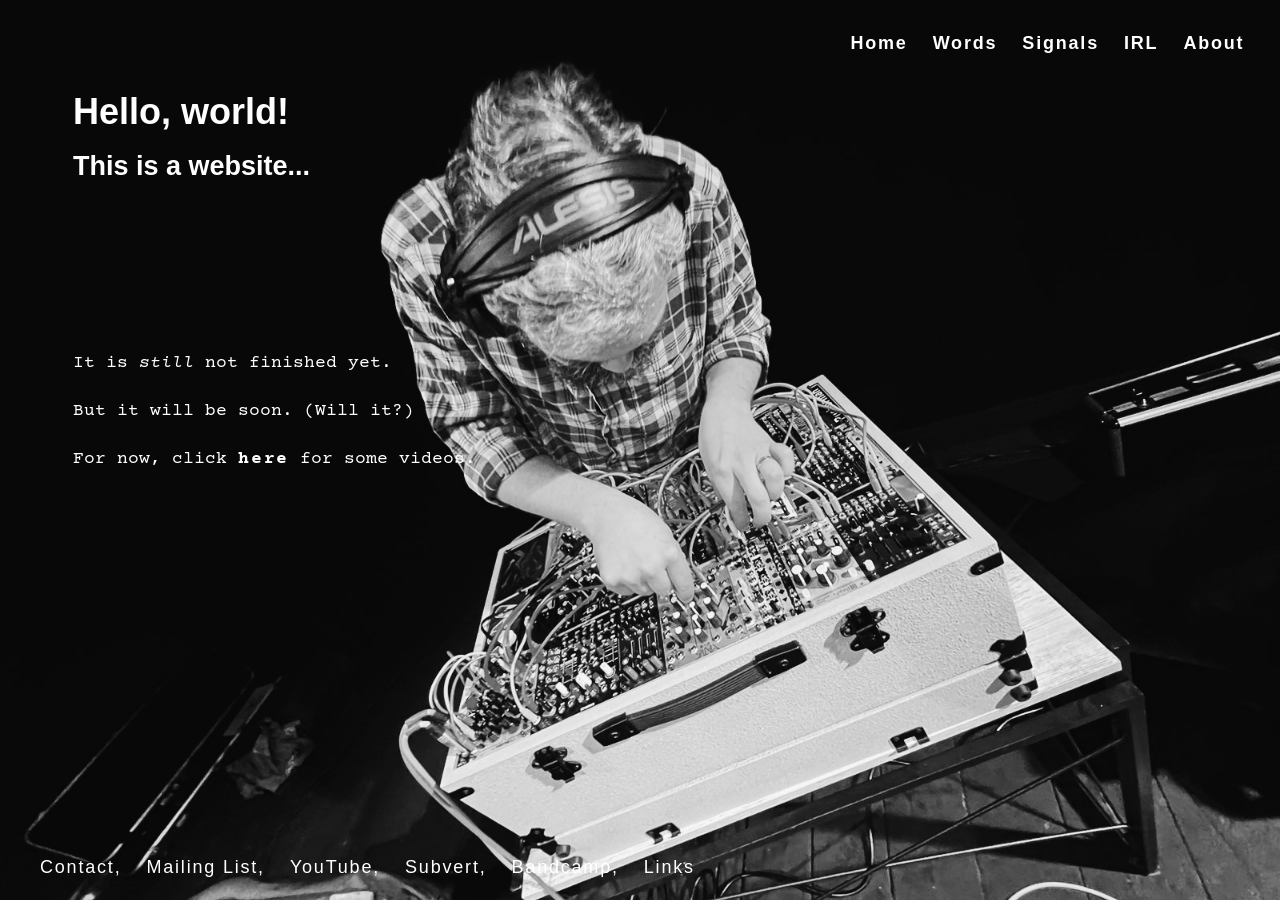
<file: index.html>
<!doctype html>
<html lang="en">
<head>

	<meta charset="UTF-8" />
	<title>Hello, world!</title>
	<meta name="viewport" content="width=device-width, initial-scale=1" />
	<link rel="stylesheet" href="style.css" />

	<link rel="apple-touch-icon" sizes="180x180" href="/apple-touch-icon.png">
	<link rel="icon" type="image/png" sizes="32x32" href="/favicon-32x32.png">
	<link rel="icon" type="image/png" sizes="16x16" href="/favicon-16x16.png">
	<link rel="manifest" href="/site.webmanifest">

	<link rel="preconnect" href="https://fonts.googleapis.com">
	<link rel="preconnect" href="https://fonts.gstatic.com" crossorigin>
	<link href="https://fonts.googleapis.com/css2?family=Courier+Prime:ital,wght@0,400;0,700;1,400;1,700&display=swap" rel="stylesheet">
	
</head>



<body>
<div id="all_wrap">
	<header>
		<div id="header_nav">
				<ul id="menu">
					<li>
						<a href="/">Home</a>
					</li>
					<li>
						<a href="https://justrichardcharles.substack.com" target=_blank>Words</a>
					</li>
					<li>
						<a href="/signals.html">Signals</a>
					</li>
					<li>
						<a href="/irl.html">IRL</a>
					</li>
					<li>
						<a href="/about.html">About</a>
					</li>
				</ul>
		</div>
	</header>
	
	<div id="hello">
	<h1>Hello, world!</h1>
	<h2>This is a website...</h2>
	</div>

	<div id="hello">
	<p>It is <i>still</i> not finished yet.</p>
	<p>But it will be soon. (Will it?)</p>
	<p>For now, click <a href="https://www.youtube.com/@justrichardcharles?sub_confirmation=1&sub_confirmation=1" target="_blank">here</a> for some videos.</p>
	</div>

	<footer>

			<div id="footer_nav">
					<ul id="social_menu">
						<li>
							<a href="mailto:hello@justrichardcharles.com" target=_blank>Contact,</a>
						</li>
						<li>
							<a href="https://www.patreon.com/justrichardcharles" target=_blank">Mailing List,</a>
						</li>
						<li>
							<a href="https://www.youtube.com/@justrichardcharles?sub_confirmation=1&sub_confirmation=1" target=_blank>YouTube,</a>
						</li>
						<li>
							<a href="https://www.subvert.fm/wave-tenet" target=_blank>Subvert,</a>
						</li>	
						<li>
							<a href="https://wavetenet.bandcamp.com/" target=_blank>Bandcamp,</a>
						</li>
						<li>
							<a href="https://linktr.ee/justrichardcharles" target=_blank>Links</a>
						</li>
					</ul>
			</div>

	</footer>
</div id="all_wrap">	
</body>
</file>
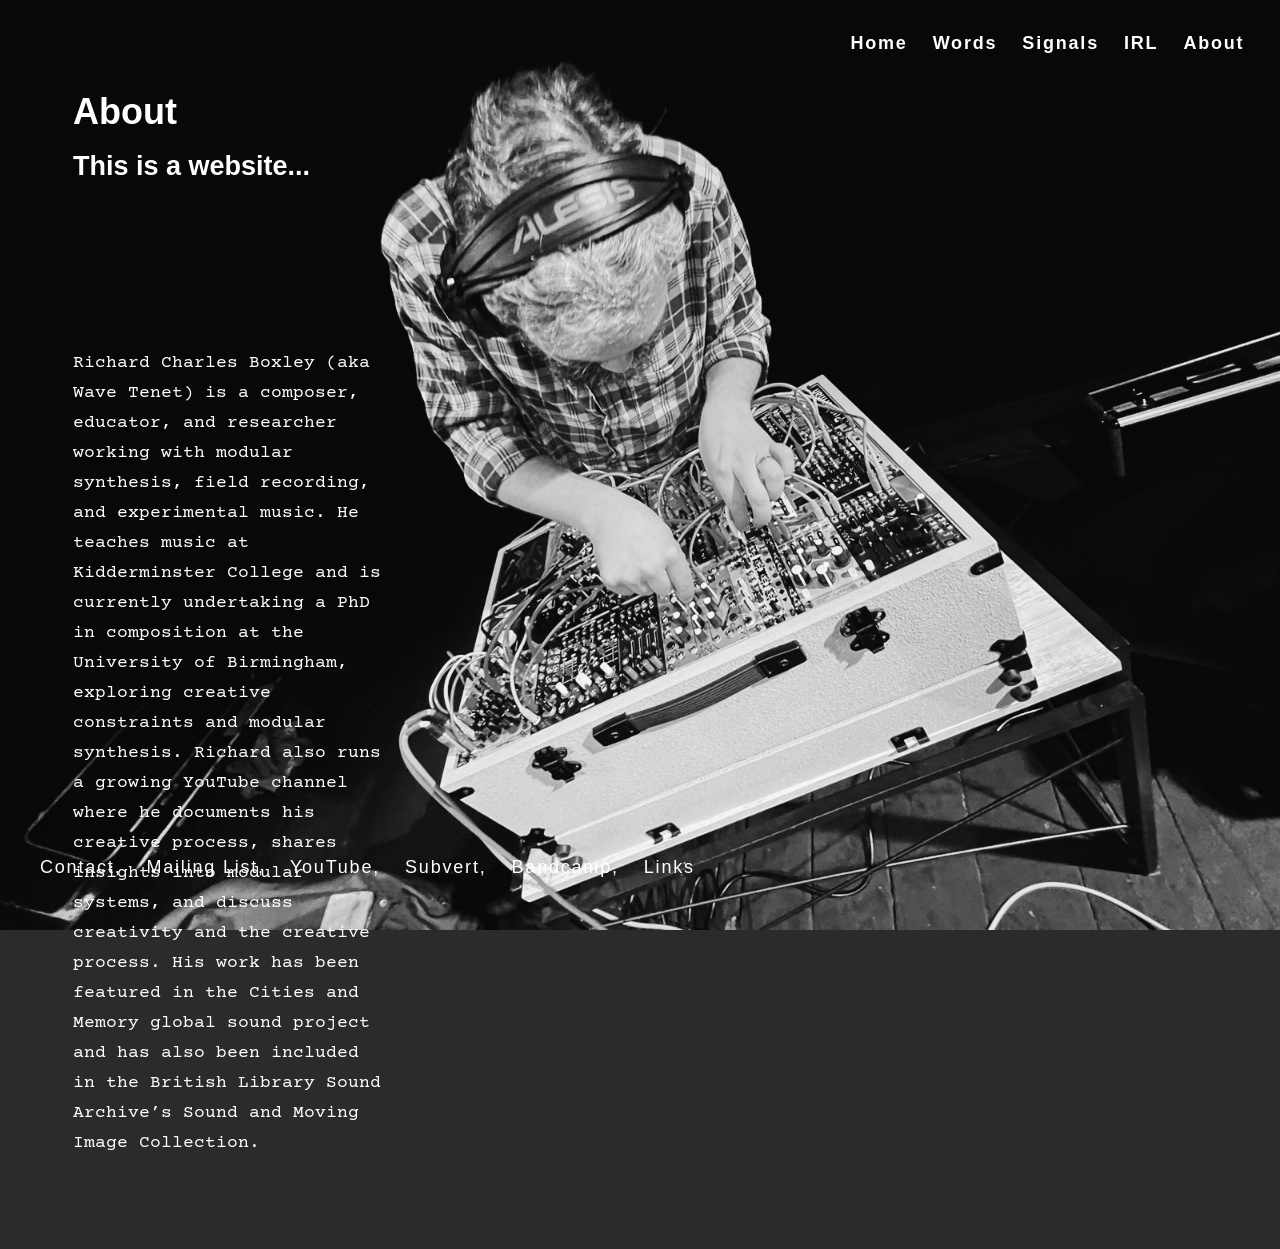
<file: about.html>
<!doctype html>
<html lang="en">
<head>

	<meta charset="UTF-8" />
	<title>Hello, world! - About</title>
	<meta name="viewport" content="width=device-width, initial-scale=1" />
	<link rel="stylesheet" href="style.css" />

	<link rel="apple-touch-icon" sizes="180x180" href="/apple-touch-icon.png">
	<link rel="icon" type="image/png" sizes="32x32" href="/favicon-32x32.png">
	<link rel="icon" type="image/png" sizes="16x16" href="/favicon-16x16.png">
	<link rel="manifest" href="/site.webmanifest">

	<link rel="preconnect" href="https://fonts.googleapis.com">
	<link rel="preconnect" href="https://fonts.gstatic.com" crossorigin>
	<link href="https://fonts.googleapis.com/css2?family=Courier+Prime:ital,wght@0,400;0,700;1,400;1,700&display=swap" rel="stylesheet">
	
</head>



<body>
<div id="all_wrap">
	<header>
		<div id="header_nav">
				<ul id="menu">
					<li>
						<a href="/">Home</a>
					</li>
					<li>
						<a href="https://justrichardcharles.substack.com" target=_blank>Words</a>
					</li>
					<li> 
						<a href="/signals.html">Signals</a>
					</li>
					<li>
						<a href="/irl.html">IRL</a>
					</li>
					<li>
						<a href="/about.html">About</a>
					</li>
				</ul>
		</div>
	</header>
	
	<div id="hello">
	<h1>About</h1>
	<h2>This is a website...</h2>
	</div>

	<div id="about">
	<p>Richard Charles Boxley (aka Wave Tenet) is a composer, educator, and researcher working with modular synthesis, field recording, and experimental music. 
		He teaches music at Kidderminster College and is currently undertaking a PhD in composition at the University of Birmingham, exploring creative constraints and modular synthesis. 
		Richard also runs a growing YouTube channel where he documents his creative process, shares insights into modular systems, and discuss creativity and the creative process. 
		His work has been featured in the Cities and Memory global sound project and has also been included in the British Library Sound Archive’s Sound and Moving Image Collection.</p>
	</div>

	<footer>

			<div id="footer_nav">
					<ul id="social_menu">
						<li>
							<a href="mailto:hello@justrichardcharles.com" target=_blank>Contact,</a>
						</li>
						<li>
							<a href="https://www.patreon.com/justrichardcharles" target=_blank">Mailing List,</a>
						</li>
						<li>
							<a href="https://www.youtube.com/@justrichardcharles?sub_confirmation=1&sub_confirmation=1" target=_blank>YouTube,</a>
						</li>
						<li>
							<a href="https://www.subvert.fm/wave-tenet" target=_blank>Subvert,</a>
						</li>	
						<li>
							<a href="https://wavetenet.bandcamp.com/" target=_blank>Bandcamp,</a>
						</li>
						<li>
							<a href="https://linktr.ee/justrichardcharles" target=_blank>Links</a>
						</li>
					</ul>
			</div>

	</footer>
</div id="all_wrap">	
</body>
</file>
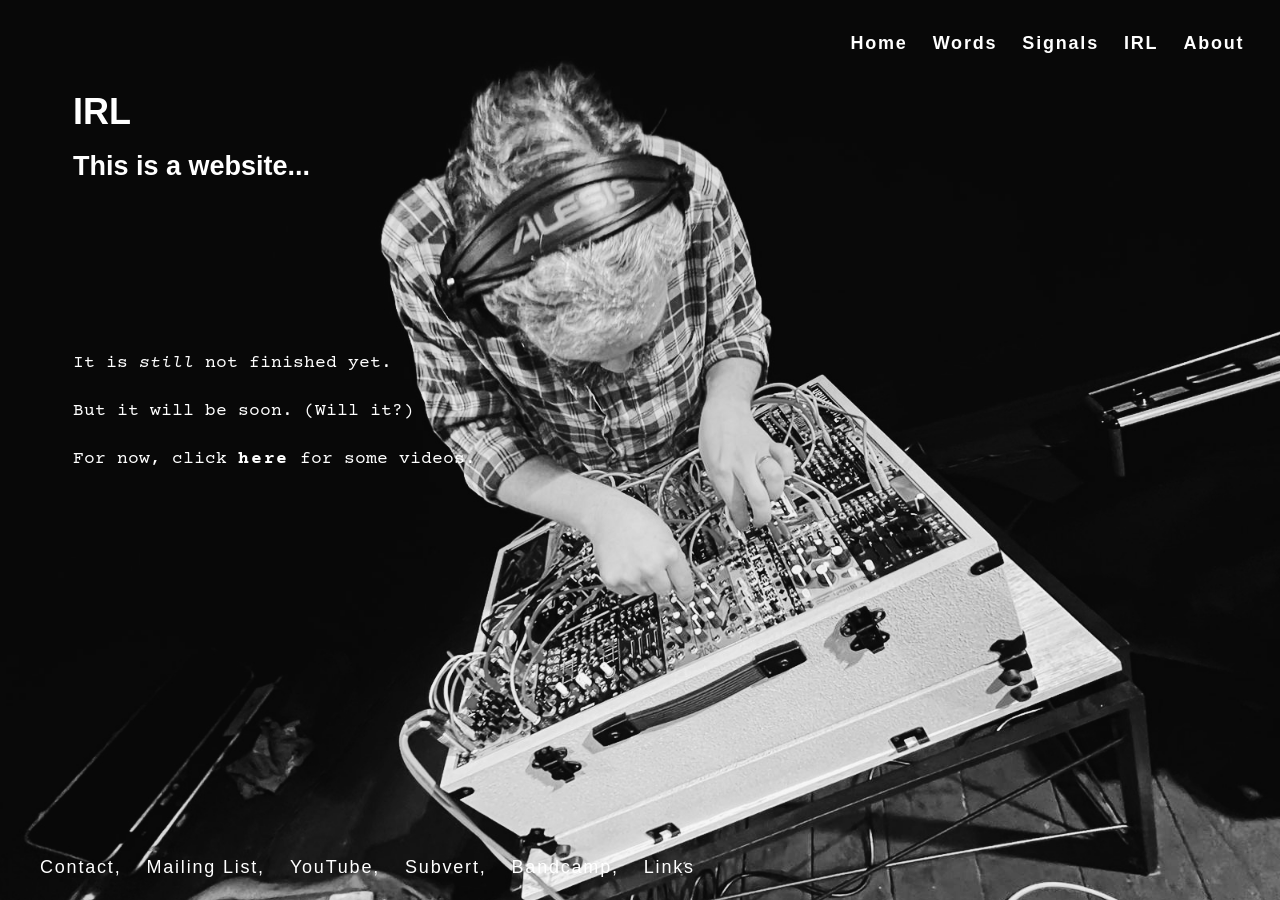
<file: irl.html>
<!doctype html>
<html lang="en">
<head>

	<meta charset="UTF-8" />
	<title>Hello, world! - IRL</title>
	<meta name="viewport" content="width=device-width, initial-scale=1" />
	<link rel="stylesheet" href="style.css" />

	<link rel="apple-touch-icon" sizes="180x180" href="/apple-touch-icon.png">
	<link rel="icon" type="image/png" sizes="32x32" href="/favicon-32x32.png">
	<link rel="icon" type="image/png" sizes="16x16" href="/favicon-16x16.png">
	<link rel="manifest" href="/site.webmanifest">

	<link rel="preconnect" href="https://fonts.googleapis.com">
	<link rel="preconnect" href="https://fonts.gstatic.com" crossorigin>
	<link href="https://fonts.googleapis.com/css2?family=Courier+Prime:ital,wght@0,400;0,700;1,400;1,700&display=swap" rel="stylesheet">
	
</head>



<body>
<div id="all_wrap">
	<header>
		<div id="header_nav">
				<ul id="menu">
					<li>
						<a href="/">Home</a>
					</li>
					<li>
						<a href="https://justrichardcharles.substack.com" target=_blank>Words</a>
					</li>
					<li>
						<a href="/signals.html">Signals</a>
					</li>
					<li>
						<a href="/irl.html">IRL</a>
					</li>
					<li>
						<a href="/about.html">About</a>
					</li>
				</ul>
		</div>
	</header>
	
	<div id="hello">
	<h1>IRL</h1>
	<h2>This is a website...</h2>
	</div>

	<div id="hello">
	<p>It is <i>still</i> not finished yet.</p>
	<p>But it will be soon. (Will it?)</p>
	<p>For now, click <a href="https://www.youtube.com/@justrichardcharles?sub_confirmation=1&sub_confirmation=1" target="_blank">here</a> for some videos.</p>
	</div>

	<footer>

			<div id="footer_nav">
					<ul id="social_menu">
						<li>
							<a href="mailto:hello@justrichardcharles.com" target=_blank>Contact,</a>
						</li>
						<li>
							<a href="https://www.patreon.com/justrichardcharles" target=_blank">Mailing List,</a>
						</li>
						<li>
							<a href="https://www.youtube.com/@justrichardcharles?sub_confirmation=1&sub_confirmation=1" target=_blank>YouTube,</a>
						</li>
						<li>
							<a href="https://www.subvert.fm/wave-tenet" target=_blank>Subvert,</a>
						</li>	
						<li>
							<a href="https://wavetenet.bandcamp.com/" target=_blank>Bandcamp,</a>
						</li>
						<li>
							<a href="https://linktr.ee/justrichardcharles" target=_blank>Links</a>
						</li>
					</ul>
			</div>

	</footer>
</div id="all_wrap">	
</body>
</file>
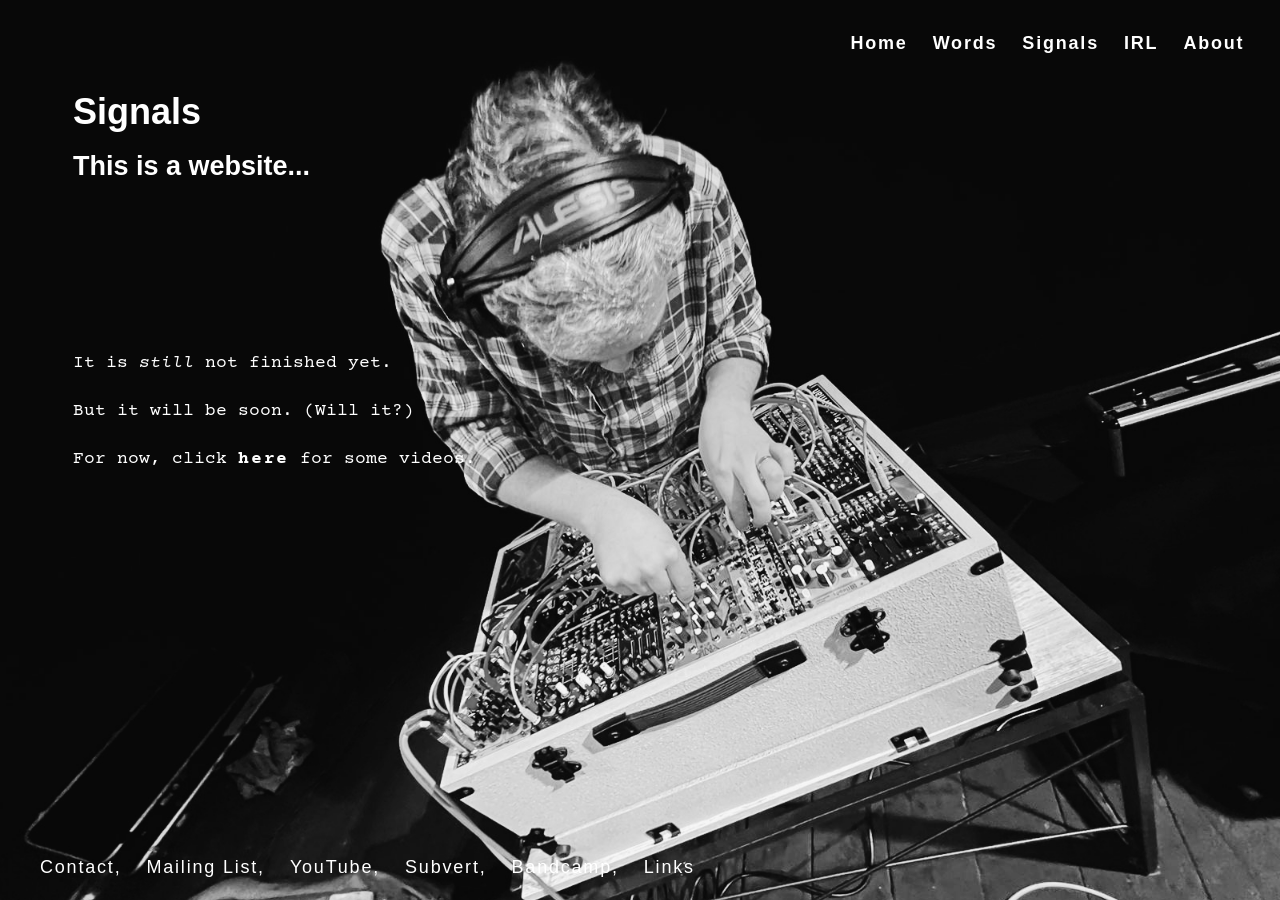
<file: signals.html>
<!doctype html>
<html lang="en">
<head>

	<meta charset="UTF-8" />
	<title>Hello, world! - Signals</title>
	<meta name="viewport" content="width=device-width, initial-scale=1" />
	<link rel="stylesheet" href="style.css" />

	<link rel="apple-touch-icon" sizes="180x180" href="/apple-touch-icon.png">
	<link rel="icon" type="image/png" sizes="32x32" href="/favicon-32x32.png">
	<link rel="icon" type="image/png" sizes="16x16" href="/favicon-16x16.png">
	<link rel="manifest" href="/site.webmanifest">

	<link rel="preconnect" href="https://fonts.googleapis.com">
	<link rel="preconnect" href="https://fonts.gstatic.com" crossorigin>
	<link href="https://fonts.googleapis.com/css2?family=Courier+Prime:ital,wght@0,400;0,700;1,400;1,700&display=swap" rel="stylesheet">
	
</head>
<body>
<div id="all_wrap">
	<header>
		<div id="header_nav">
				<ul id="menu">
					<li>
						<a href="/">Home</a>
					</li>
					<li>
						<a href="https://justrichardcharles.substack.com" target=_blank>Words</a>
					</li>
					<li>
						<a href="/signals.html">Signals</a>
					</li>
					<li>
						<a href="/irl.html">IRL</a>
					</li>
					<li>
						<a href="/about.html">About</a>
					</li>
				</ul>
		</div>
	</header>
	
	<div id="hello">
	<h1>Signals</h1>
	<h2>This is a website...</h2>
	</div>

	<div id="hello">
	<p>It is <i>still</i> not finished yet.</p>
	<p>But it will be soon. (Will it?)</p>
	<p>For now, click <a href="https://www.youtube.com/@justrichardcharles?sub_confirmation=1&sub_confirmation=1" target="_blank">here</a> for some videos.</p>
	</div>

	<footer>

			<div id="footer_nav">
					<ul id="social_menu">
						<li>
							<a href="mailto:hello@justrichardcharles.com" target=_blank>Contact,</a>
						</li>
						<li>
							<a href="https://www.patreon.com/justrichardcharles" target=_blank">Mailing List,</a>
						</li>
						<li>
							<a href="https://www.youtube.com/@justrichardcharles?sub_confirmation=1&sub_confirmation=1" target=_blank>YouTube,</a>
						</li>
						<li>
							<a href="https://www.subvert.fm/wave-tenet" target=_blank>Subvert,</a>
						</li>	
						<li>
							<a href="https://wavetenet.bandcamp.com/" target=_blank>Bandcamp,</a>
						</li>
						<li>
							<a href="https://linktr.ee/justrichardcharles" target=_blank>Links</a>
						</li>
					</ul>
			</div>

	</footer>
</div id="all_wrap">	
</body>
</file>
<file: style.css>
header
,nav
,section
,article
,aside
,footer
,hgroup{
    display: block;
}


html, body {
    width: 100%;
    height: 100%;
  margin: 0 auto;  
  padding: 0;
  font-size: 18px;
  line-height:30px; 
  font-family: "Courier Prime", monospace;
  color: #fff;
  background-color: #2A2B2D;
  background-image: url(/images/set.jpg) ;
  background-position: center; /* Center the image */
  background-repeat: no-repeat; /* Do not repeat the image */
  background-size: cover;
  background-attachment: fixed;
}  

@media (max-width: 480px){
  html, body {
    background-image: none !important;
	  
  }
 header {
	 position:relative !important;
 }
	#hello {
		margin-top:40px;
	}
	#about {
		width:90% !important;
	}

	footer {
		position:relative !important;
	}
}

#all_wrap {
	padding: 10px;
}

h1 {
	 font-family: "Arial", "Helvetica", sans-serif;
}

h2 {
	 font-family: "Arial", "Helvetica", sans-serif;
}	

a {
	color: #fff;
	text-decoration: none;
	font-weight: 700;
	letter-spacing: 0.1em;
}

.courier-prime-regular {
  font-family: "Courier Prime", monospace;
  font-weight: 400;
  font-style: normal;
}

.courier-prime-bold {
  font-family: "Courier Prime", monospace;
  font-weight: 700;
  font-style: normal;
}

.courier-prime-regular-italic {
  font-family: "Courier Prime", monospace;
  font-weight: 400;
  font-style: italic;
}

.courier-prime-bold-italic {
  font-family: "Courier Prime", monospace;
  font-weight: 700;
  font-style: italic;
}

header {
	z-index: 50;
	position: fixed;
	width: 98%;
	font-family: "Arial", "Helvetica", sans-serif; 	
}

#header_nav {
	width: auto;
	float: right;
	margin-right: 10px;
}


#menu ul{
	list-style: none;	
	margin: 0 0 0 40px;
}

#menu li{
	display: inline;
	padding: 0 10px 0 10px;
	text-decoration: none;	
}




#hello {
	padding: 5%;
}

#about {
	padding: 5%;
	width:25%;
	
}


footer {
	z-index: 50;
	position: fixed;
	height: auto;
	width: 100%;
	bottom: 0px;
	left: 0px;
	right: 0px;
	font-family: "Arial", "Helvetica", sans-serif; 	
}

#footer_nav {
	width: auto;
	float: left;
}


#social_menu ul{
	list-style: none;	
}

#social_menu li{
	display: inline;
	padding: 0 20px 0 0;
	text-decoration: none;	
}

#social_menu a {
	font-weight: 400;
}
</file>
